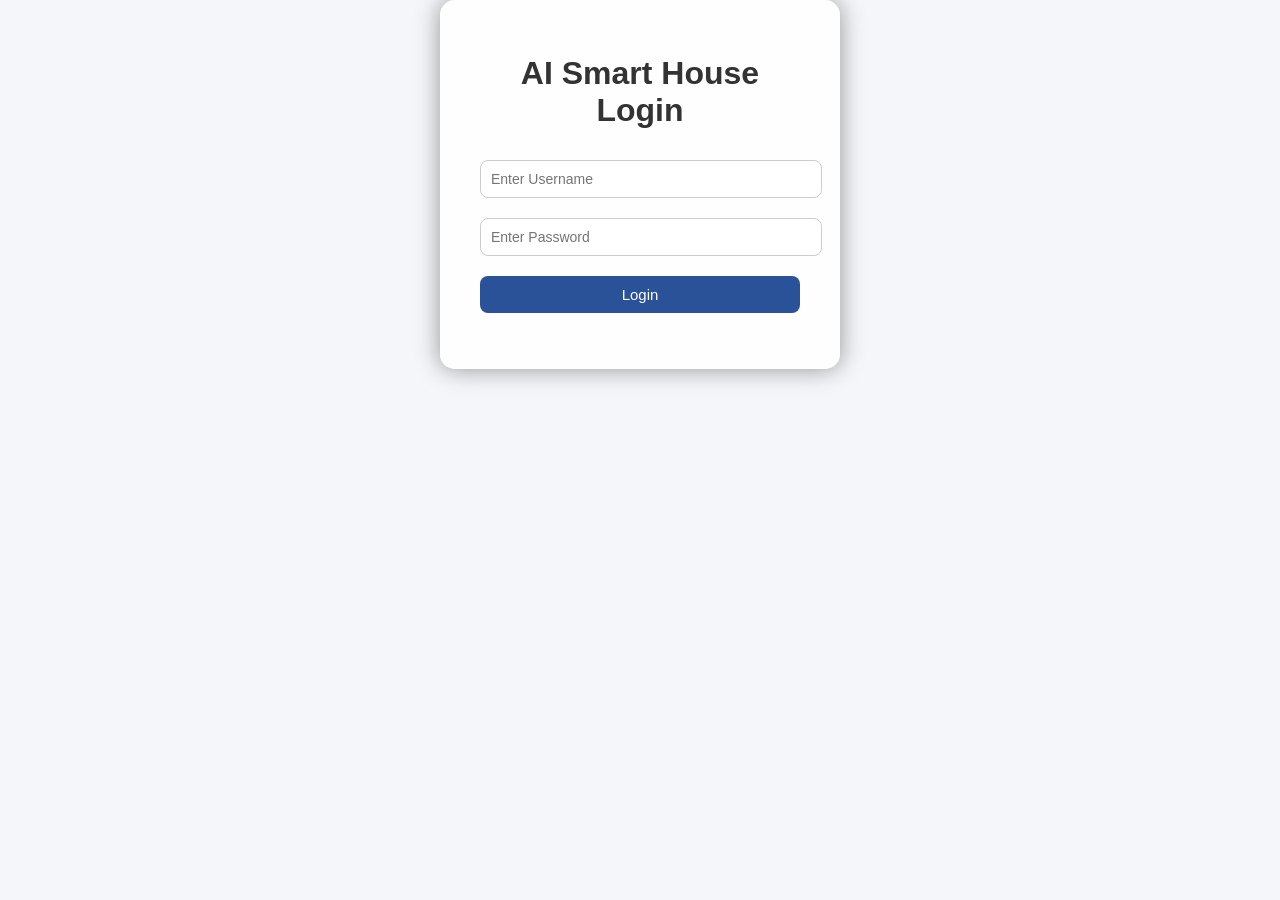
<file: index.html>
<!DOCTYPE html>
<html>

<head>

<title>Login - AI Smart House</title>

<link rel="stylesheet" href="style.css">

</head>

<body class="loginBody">
<center>
<div class="loginBox">
<h1>AI Smart House Login</h1>
<input
id="username"
type="text"
placeholder="Enter Username">

<input
id="password"
type="password"
placeholder="Enter Password">

<button onclick="login()">
Login
</button>

<p id="loginStatus"></p>

</div>
</center>

<script src="login.js"></script>

</body>

</html>
</file>
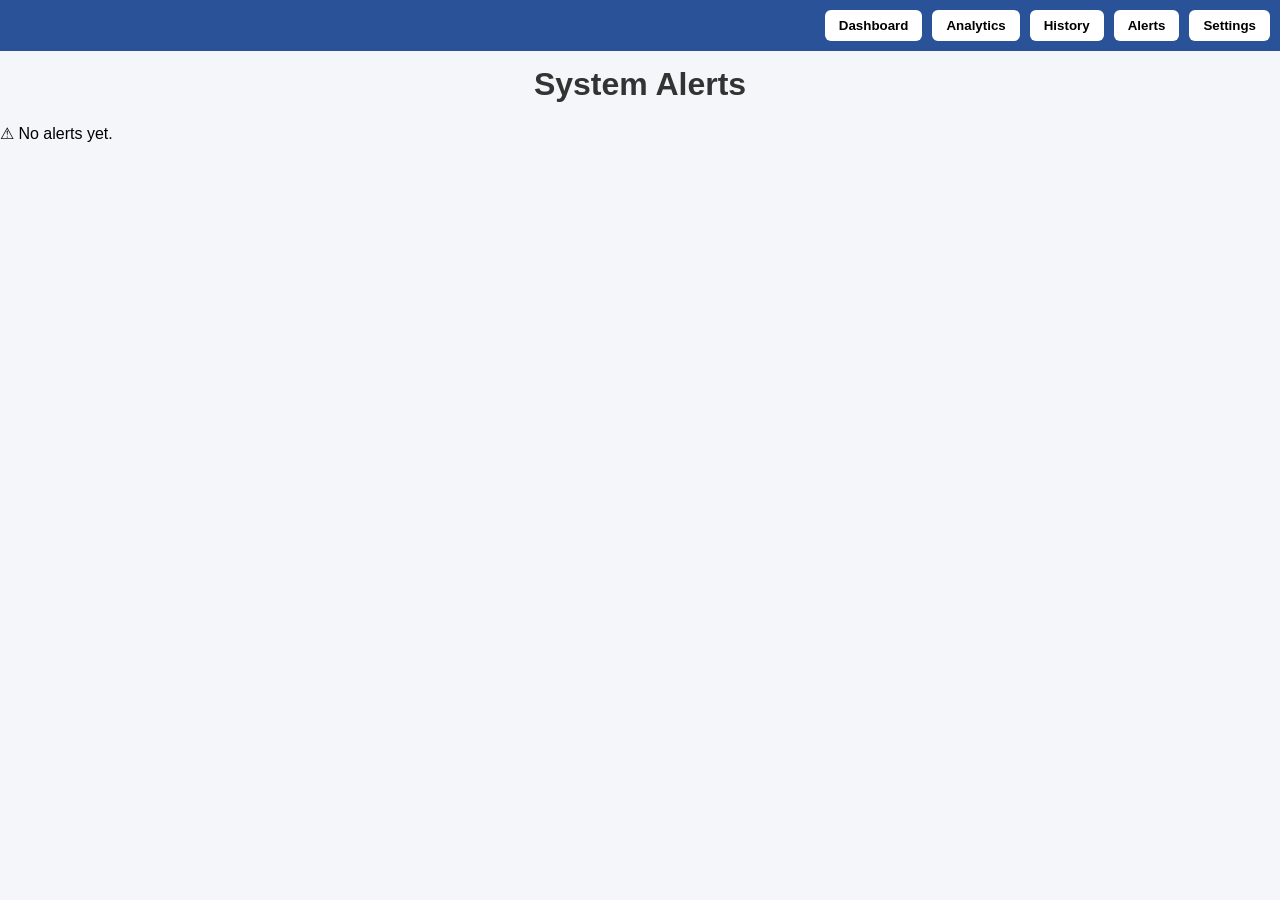
<file: alerts.html>
<!DOCTYPE html>
<html>

<head>
<title>Alerts</title>
<link rel="stylesheet" href="style.css">
</head>

<body>

<div class="menu">

<button onclick="goDashboard()">Dashboard</button>
<button onclick="goAnalytics()">Analytics</button>
<button onclick="goHistory()">History</button>
<button onclick="goAlerts()">Alerts</button>
<button onclick="goSettings()">Settings</button>

</div>

<h1>System Alerts</h1>

<div id="alertsBox">

<p class="alert">
⚠ No alerts yet.
</p>

</div>

<script src="navigation.js"></script>

</body>

</html>
</file>
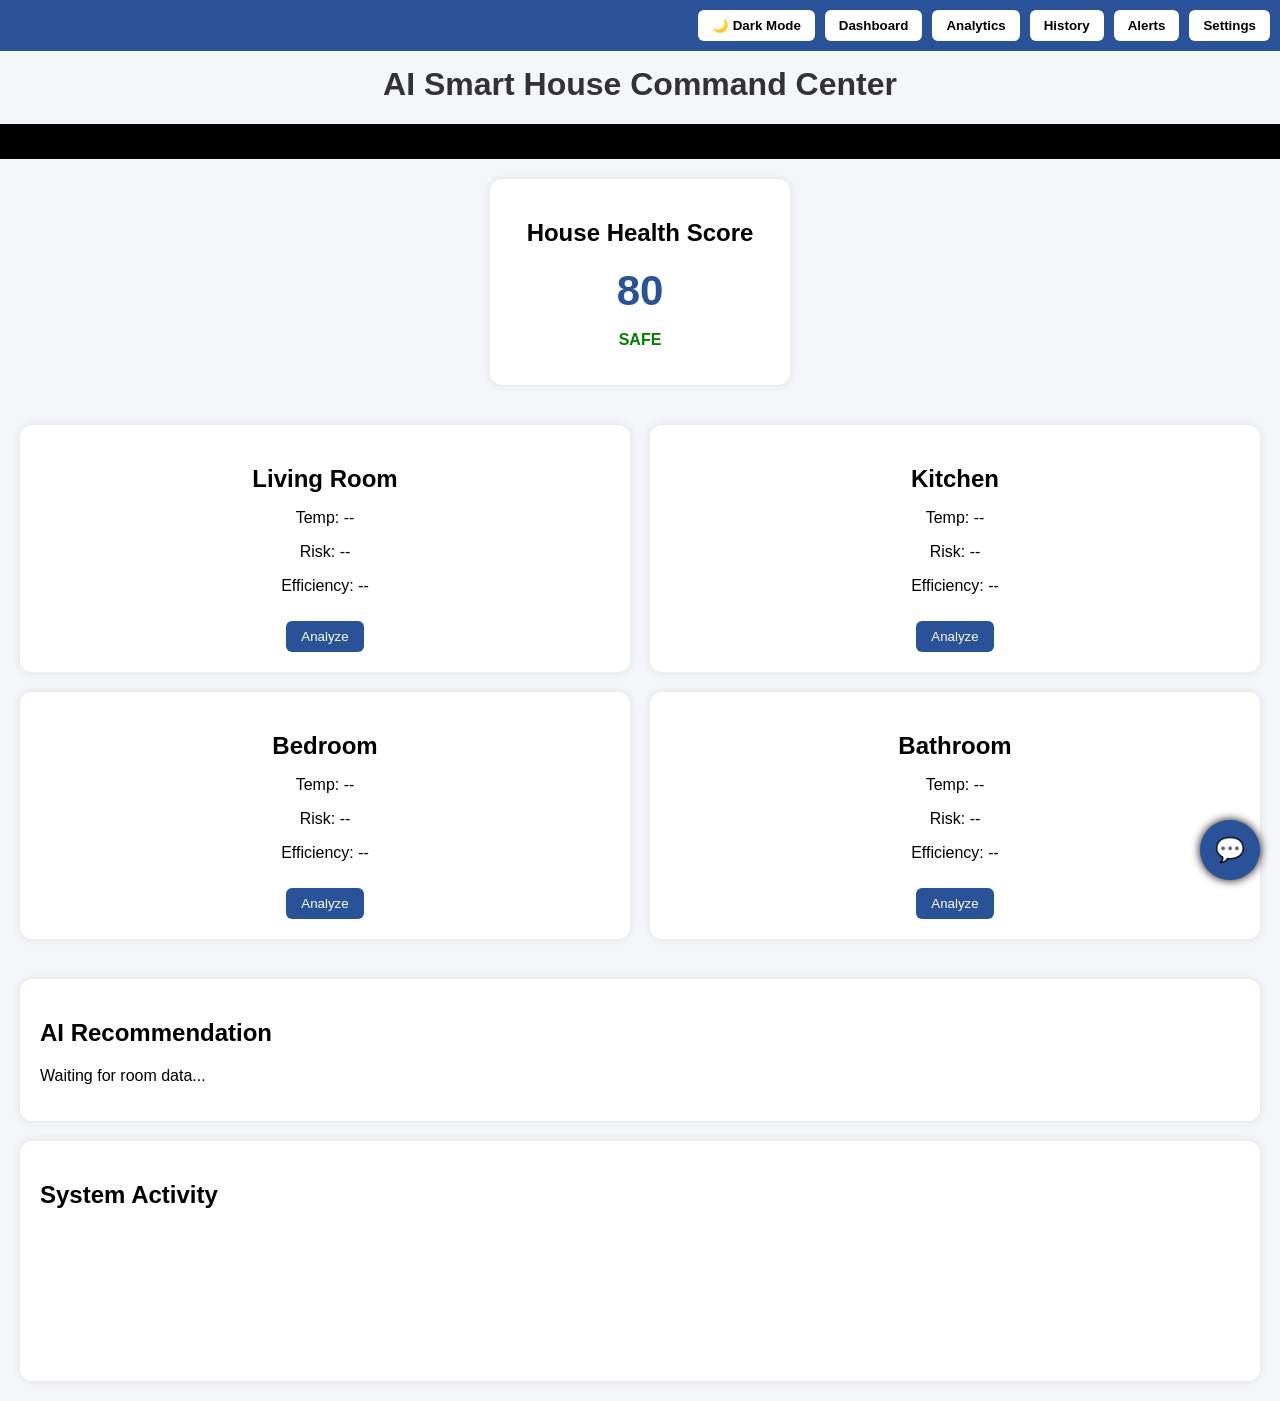
<file: dashboard.html>
<!DOCTYPE html>
<html>

<head>

<title>AI Smart House Command Center</title>

<link rel="stylesheet" href="style.css">

</head>

<body>



<!-- MENU -->

<div class="menu">

<button onclick="toggleDarkMode()">
🌙 Dark Mode
</button>

<button onclick="goDashboard()">Dashboard</button>
<button onclick="goAnalytics()">Analytics</button>
<button onclick="goHistory()">History</button>
<button onclick="goAlerts()">Alerts</button>
<button onclick="goSettings()">Settings</button>

</div>



<h1>
AI Smart House Command Center
</h1>



<!-- ALERT TICKER -->

<div class="alertBar">

<span id="alertTicker">

🚨 System Ready — Monitoring Rooms...

</span>

</div>



<!-- HEALTH SCORE -->

<div class="healthScoreBox">

<h2>House Health Score</h2>

<div id="healthScore">
80
</div>

<p id="healthStatus">
SAFE
</p>

</div>



<!-- ROOM GRID -->

<div class="roomGrid">

<div class="roomCard" id="livingCard">

<h2>Living Room</h2>

<p id="livingTemp">Temp: --</p>
<p id="livingRisk">Risk: --</p>
<p id="livingEff">Efficiency: --</p>

<button onclick="openRoom('living')">
Analyze
</button>

</div>



<div class="roomCard" id="kitchenCard">

<h2>Kitchen</h2>

<p id="kitchenTemp">Temp: --</p>
<p id="kitchenRisk">Risk: --</p>
<p id="kitchenEff">Efficiency: --</p>

<button onclick="openRoom('kitchen')">
Analyze
</button>

</div>



<div class="roomCard" id="bedroomCard">

<h2>Bedroom</h2>

<p id="bedroomTemp">Temp: --</p>
<p id="bedroomRisk">Risk: --</p>
<p id="bedroomEff">Efficiency: --</p>

<button onclick="openRoom('bedroom')">
Analyze
</button>

</div>



<div class="roomCard" id="bathroomCard">

<h2>Bathroom</h2>

<p id="bathroomTemp">Temp: --</p>
<p id="bathroomRisk">Risk: --</p>
<p id="bathroomEff">Efficiency: --</p>

<button onclick="openRoom('bathroom')">
Analyze
</button>

</div>

</div>



<!-- AI PANEL -->

<div class="aiPanel">

<h2>AI Recommendation</h2>

<p id="suggestion">

Waiting for room data...

</p>

</div>



<!-- ACTIVITY -->

<div class="activityPanel">

<h2>System Activity</h2>

<div id="activityLog"></div>

</div>



<!-- DATA POPUP -->

<div class="popup" id="dataPopup">

<div class="popupContent">

<h2 id="roomTitle">
Room Analysis
</h2>

<label>Temperature:</label>
<input id="temperature" type="number">

<label>People Count:</label>
<input id="people" type="number">

<label>Electricity Usage:</label>
<input id="electricity" type="number">

<button onclick="submitData()">
Run AI Analysis
</button>

<button onclick="closeDataPopup()">
Close
</button>

</div>

</div>



<!-- ALERT POPUP -->

<div class="popup" id="popupBox">

<div class="popupContent">

<h2 id="popupTitle">
Alert
</h2>

<p id="popupMessage"></p>

<button onclick="closePopup()">
OK
</button>

</div>

</div>



<!-- CHAT BUTTON -->

<div id="chatButton" onclick="toggleChat()">
💬
</div>



<!-- CHAT WINDOW -->

<div id="chatWindow">

<div id="chatHeader">

AI Assistant 🤖

<button onclick="toggleChat()">
✖
</button>

</div>



<div id="chatMessages">

<p class="botMsg">

Hello! Ask me about temperature, electricity or safety.

</p>

</div>



<div id="chatInputArea">

<input
id="chatInput"
type="text"
placeholder="Ask AI..."
onkeydown="handleChatEnter(event)">

<button onclick="sendMessage()">
Send
</button>

</div>

</div>



<script src="dashboard.js"></script>
<script src="navigation.js"></script>

</body>

</html>
</file>
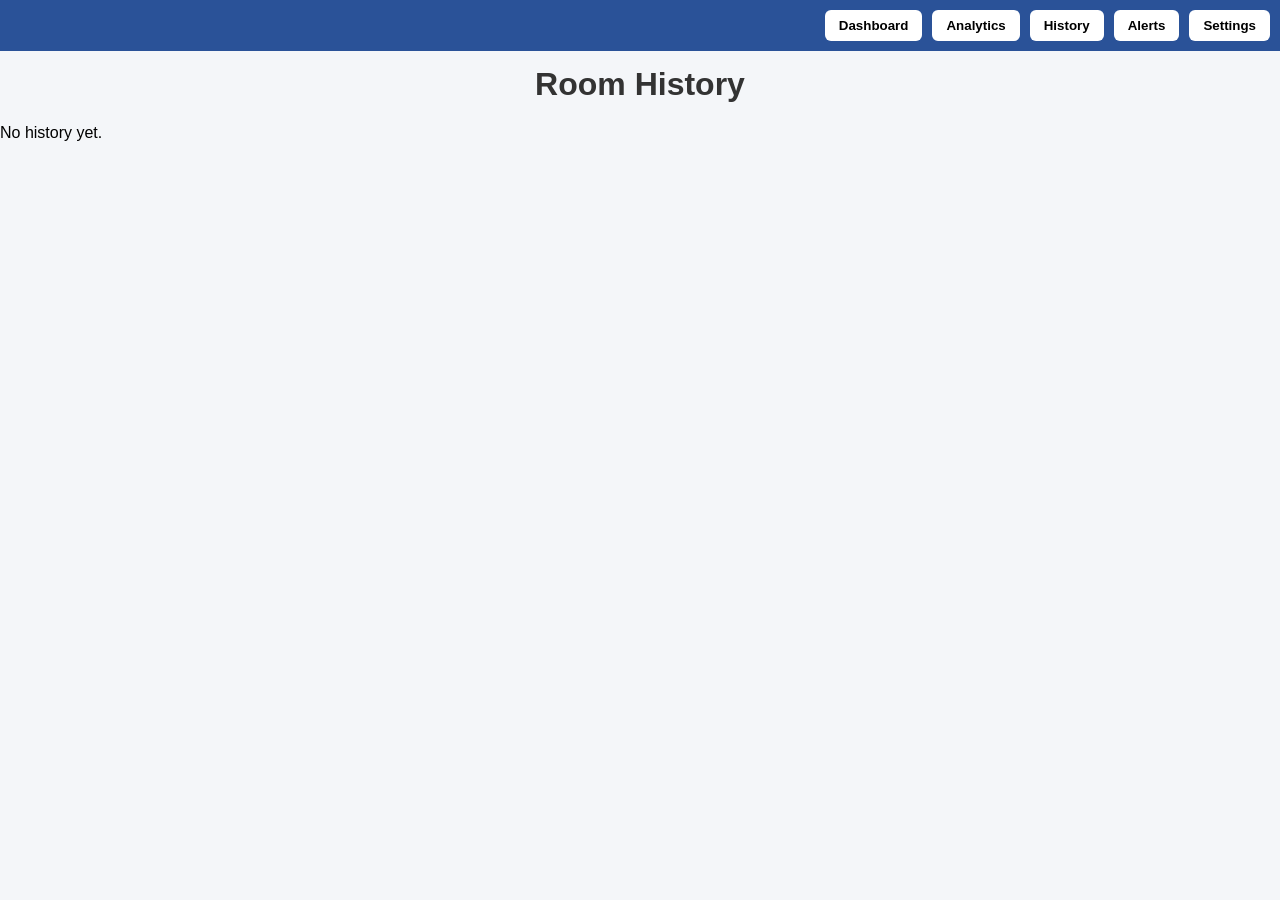
<file: history.html>
<!DOCTYPE html>
<html>

<head>
<title>History</title>
<link rel="stylesheet" href="style.css">
</head>

<body>

<div class="menu">

<button onclick="goDashboard()">Dashboard</button>
<button onclick="goAnalytics()">Analytics</button>
<button onclick="goHistory()">History</button>
<button onclick="goAlerts()">Alerts</button>
<button onclick="goSettings()">Settings</button>

</div>

<h1>Room History</h1>

<div id="historyData"></div>

<script>

let data =
localStorage.getItem("history");

document
.getElementById("historyData")
.innerHTML =
data || "No history yet.";

</script>

<script src="navigation.js"></script>

</body>

</html>
</file>
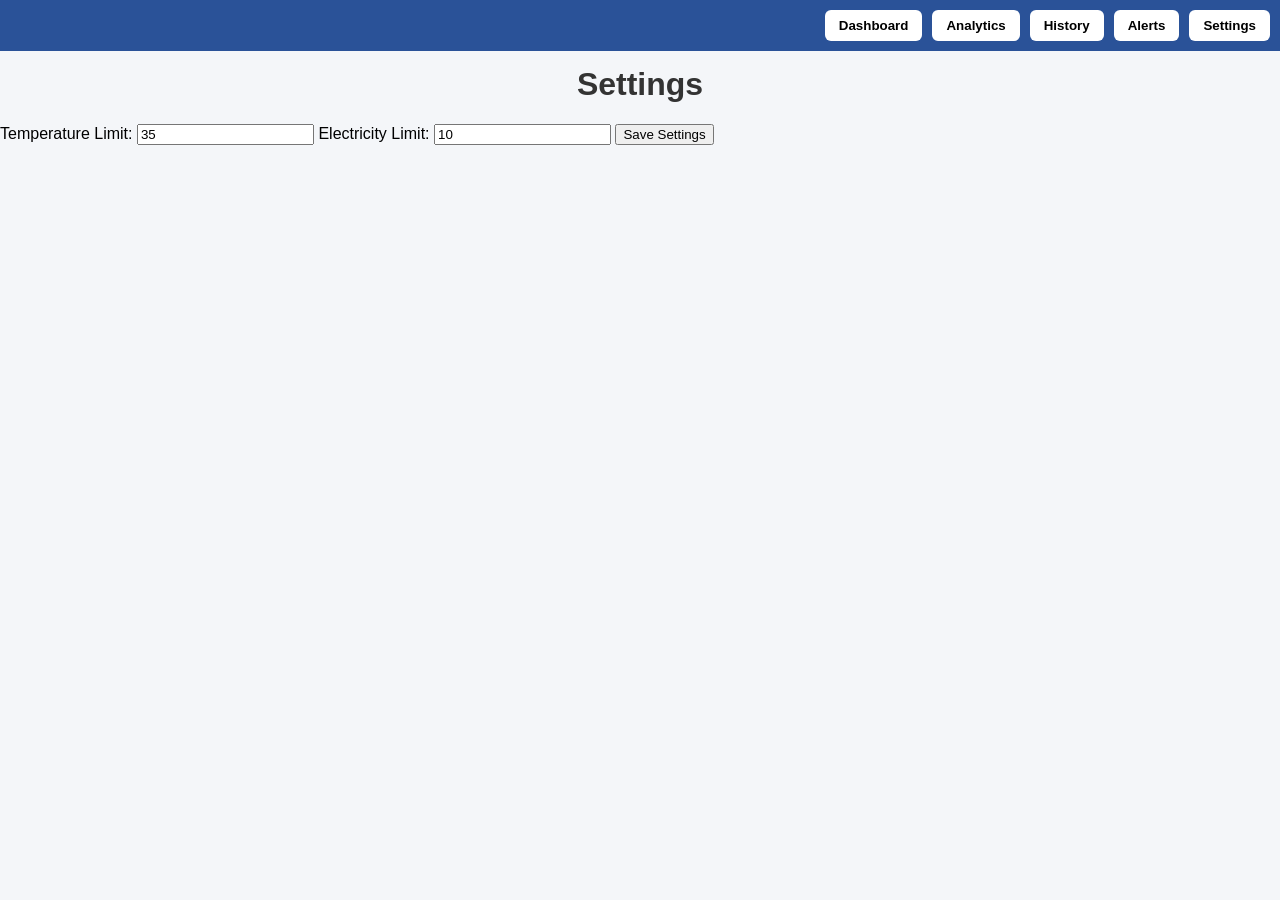
<file: settings.html>
<!DOCTYPE html>
<html>

<head>
<title>Settings</title>
<link rel="stylesheet" href="style.css">
</head>

<body>

<div class="menu">

<button onclick="goDashboard()">Dashboard</button>
<button onclick="goAnalytics()">Analytics</button>
<button onclick="goHistory()">History</button>
<button onclick="goAlerts()">Alerts</button>
<button onclick="goSettings()">Settings</button>

</div>

<h1>Settings</h1>

<label>Temperature Limit:</label>
<input type="number" value="35">

<label>Electricity Limit:</label>
<input type="number" value="10">

<button>Save Settings</button>

<script src="navigation.js"></script>

</body>

</html>
</file>
<file: style.css>
/* ===============================
GLOBAL SETTINGS
=============================== */

body {

margin: 0;

font-family: Arial, Helvetica, sans-serif;

background: #f4f6f9;

transition: 0.3s;

}



/* ===============================
MENU BAR
=============================== */

.menu {

display: flex;

justify-content: flex-end;

gap: 10px;

padding: 10px;

background: #2a5298;

}

.menu button {

padding: 8px 14px;

border: none;

background: white;

border-radius: 6px;

cursor: pointer;

font-weight: bold;

transition: 0.2s;

}

.menu button:hover {

background: #ddd;

}



/* ===============================
HEADER
=============================== */

h1 {

text-align: center;

margin-top: 15px;

color: #333;

}



/* ===============================
ALERT TICKER
=============================== */

.alertBar {

width: 100%;

overflow: hidden;

background: black;

color: yellow;

white-space: nowrap;

font-weight: bold;

padding: 8px 0;

}

#alertTicker {

display: inline-block;

padding-left: 100%;

animation: scrollText 15s linear infinite;

}

@keyframes scrollText {

0% {

transform: translateX(0);

}

100% {

transform: translateX(-100%);

}

}



/* ===============================
HEALTH SCORE
=============================== */

.healthScoreBox {

background: white;

width: 260px;

margin: 20px auto;

padding: 20px;

border-radius: 12px;

text-align: center;

box-shadow: 0 0 10px rgba(0,0,0,0.1);

}

#healthScore {

font-size: 42px;

font-weight: bold;

color: #2a5298;

}

#healthStatus {

font-weight: bold;

color: green;

}



/* ===============================
ROOM GRID
=============================== */

.roomGrid {

display: grid;

grid-template-columns: repeat(2, 1fr);

gap: 20px;

padding: 20px;

}

.roomCard {

background: white;

padding: 20px;

border-radius: 12px;

box-shadow: 0 0 10px rgba(0,0,0,0.1);

text-align: center;

transition: 0.3s;

}

.roomCard:hover {

transform: scale(1.03);

}

.roomCard h2 {

margin-bottom: 10px;

}

.roomCard button {

margin-top: 10px;

padding: 8px 15px;

background: #2a5298;

color: white;

border: none;

border-radius: 6px;

cursor: pointer;

}

.roomCard button:hover {

background: #1e3c72;

}



/* ===============================
AI PANEL
=============================== */

.aiPanel {

background: white;

margin: 20px;

padding: 20px;

border-radius: 12px;

box-shadow: 0 0 10px rgba(0,0,0,0.1);

}



/* ===============================
ACTIVITY PANEL
=============================== */

.activityPanel {

background: white;

margin: 20px;

padding: 20px;

border-radius: 12px;

box-shadow: 0 0 10px rgba(0,0,0,0.1);

height: 200px;

overflow-y: auto;

}



/* Scrollbar */

.activityPanel::-webkit-scrollbar {

width: 8px;

}

.activityPanel::-webkit-scrollbar-thumb {

background: #888;

border-radius: 10px;

}



/* ===============================
POPUP SYSTEM
=============================== */

.popup {

display: none;

position: fixed;

top: 0;

left: 0;

width: 100%;

height: 100%;

background: rgba(0,0,0,0.6);

justify-content: center;

align-items: center;

z-index: 999;

}

.popupContent {

background: white;

padding: 25px;

border-radius: 12px;

width: 320px;

text-align: center;

box-shadow: 0 0 20px black;

animation: popupZoom 0.2s ease;

}

@keyframes popupZoom {

from {

transform: scale(0.8);

opacity: 0;

}

to {

transform: scale(1);

opacity: 1;

}

}



.popupContent input {

width: 100%;

padding: 8px;

margin: 8px 0;

border-radius: 6px;

border: 1px solid #ccc;

}

.popupContent button {

margin-top: 10px;

padding: 8px 15px;

cursor: pointer;

border-radius: 6px;

border: none;

background: #2a5298;

color: white;

}

.popupContent button:hover {

background: #1e3c72;

}



/* ===============================
CHATBOT BUTTON
=============================== */

#chatButton {

position: fixed;

bottom: 20px;

right: 20px;

background: #2a5298;

color: white;

font-size: 24px;

width: 60px;

height: 60px;

border-radius: 50%;

display: flex;

justify-content: center;

align-items: center;

cursor: pointer;

box-shadow: 0 0 10px black;

z-index: 1000;

transition: 0.2s;

}

#chatButton:hover {

transform: scale(1.1);

}



/* ===============================
CHAT WINDOW
=============================== */

#chatWindow {

position: fixed;

bottom: 90px;

right: 20px;

width: 320px;

height: 420px;

background: white;

border-radius: 12px;

display: none;

flex-direction: column;

overflow: hidden;

box-shadow: 0 0 20px black;

z-index: 1000;

}



/* HEADER */

#chatHeader {

background: #2a5298;

color: white;

padding: 10px;

display: flex;

justify-content: space-between;

align-items: center;

}



/* MESSAGES */

#chatMessages {

flex: 1;

padding: 10px;

overflow-y: auto;

background: #f4f6f9;

}



/* USER MESSAGE */

.userMsg {

background: #2a5298;

color: white;

padding: 8px;

border-radius: 8px;

margin: 5px 0;

text-align: right;

}



/* BOT MESSAGE */

.botMsg {

background: #ddd;

padding: 8px;

border-radius: 8px;

margin: 5px 0;

}



/* INPUT */

#chatInputArea {

display: flex;

border-top: 1px solid #ccc;

}

#chatInput {

flex: 1;

padding: 8px;

border: none;

outline: none;

}

#chatInputArea button {

padding: 8px;

background: #2a5298;

color: white;

border: none;

cursor: pointer;

}



/* ===============================
DARK MODE
=============================== */

.darkMode {

background: #121212;

color: white;

}

.darkMode h1 {

color: white;

}

.darkMode .menu {

background: black;

}

.darkMode .roomCard {

background: #1e1e1e;

color: white;

}

.darkMode .healthScoreBox {

background: #1e1e1e;

color: white;

}

.darkMode .aiPanel,
.darkMode .activityPanel {

background: #1e1e1e;

color: white;

}

.darkMode .popupContent {

background: #1e1e1e;

color: white;

}

.darkMode #chatWindow {

background: #1e1e1e;

}

.darkMode #chatMessages {

background: #121212;

}

.darkMode .botMsg {

background: #333;

color: white;

}
/* ===============================
LOGIN PAGE BODY
=============================== */

.loginbody {

margin: 0;

height: 100vh;

display: flex;

justify-content: center;

align-items: center;

background: linear-gradient(
135deg,
#1e3c72,
#2a5298
);

font-family: Arial, Helvetica, sans-serif;

}



/* ===============================
LOGIN BOX
=============================== */

.loginBox {

background: rgba(255,255,255,0.95);

padding: 40px;

border-radius: 15px;

width: 320px;

text-align: center;

box-shadow: 0 0 25px rgba(0,0,0,0.4);

animation: fadeInLogin 0.6s ease;

}



/* ===============================
LOGIN TITLE
=============================== */

.loginBox h2 {

margin-bottom: 20px;

color: #2a5298;

}



/* ===============================
INPUT FIELDS
=============================== */

.loginBox input {

width: 100%;

padding: 10px;

margin: 10px 0;

border-radius: 8px;

border: 1px solid #ccc;

font-size: 14px;

transition: 0.2s;

}

.loginBox input:focus {

border-color: #2a5298;

outline: none;

box-shadow: 0 0 6px rgba(42,82,152,0.4);

}



/* ===============================
LOGIN BUTTON
=============================== */

.loginBox button {

width: 100%;

padding: 10px;

margin-top: 10px;

border: none;

border-radius: 8px;

background: #2a5298;

color: white;

font-size: 15px;

cursor: pointer;

transition: 0.2s;

}

.loginBox button:hover {

background: #1e3c72;

transform: scale(1.03);

}



/* ===============================
ERROR MESSAGE
=============================== */

.loginError {

color: red;

font-size: 13px;

margin-top: 10px;

}



/* ===============================
ANIMATION
=============================== */

@keyframes fadeInLogin {

from {

opacity: 0;

transform: translateY(-20px);

}

to {

opacity: 1;

transform: translateY(0);

}

}



/* ===============================
DARK MODE SUPPORT
=============================== */

.darkMode .loginBox {

background: #1e1e1e;

color: white;

}

.darkMode .loginBox input {

background: #333;

color: white;

border: 1px solid #555;

}

.darkMode .loginBox h2 {

color: #66a3ff;

}
</file>
